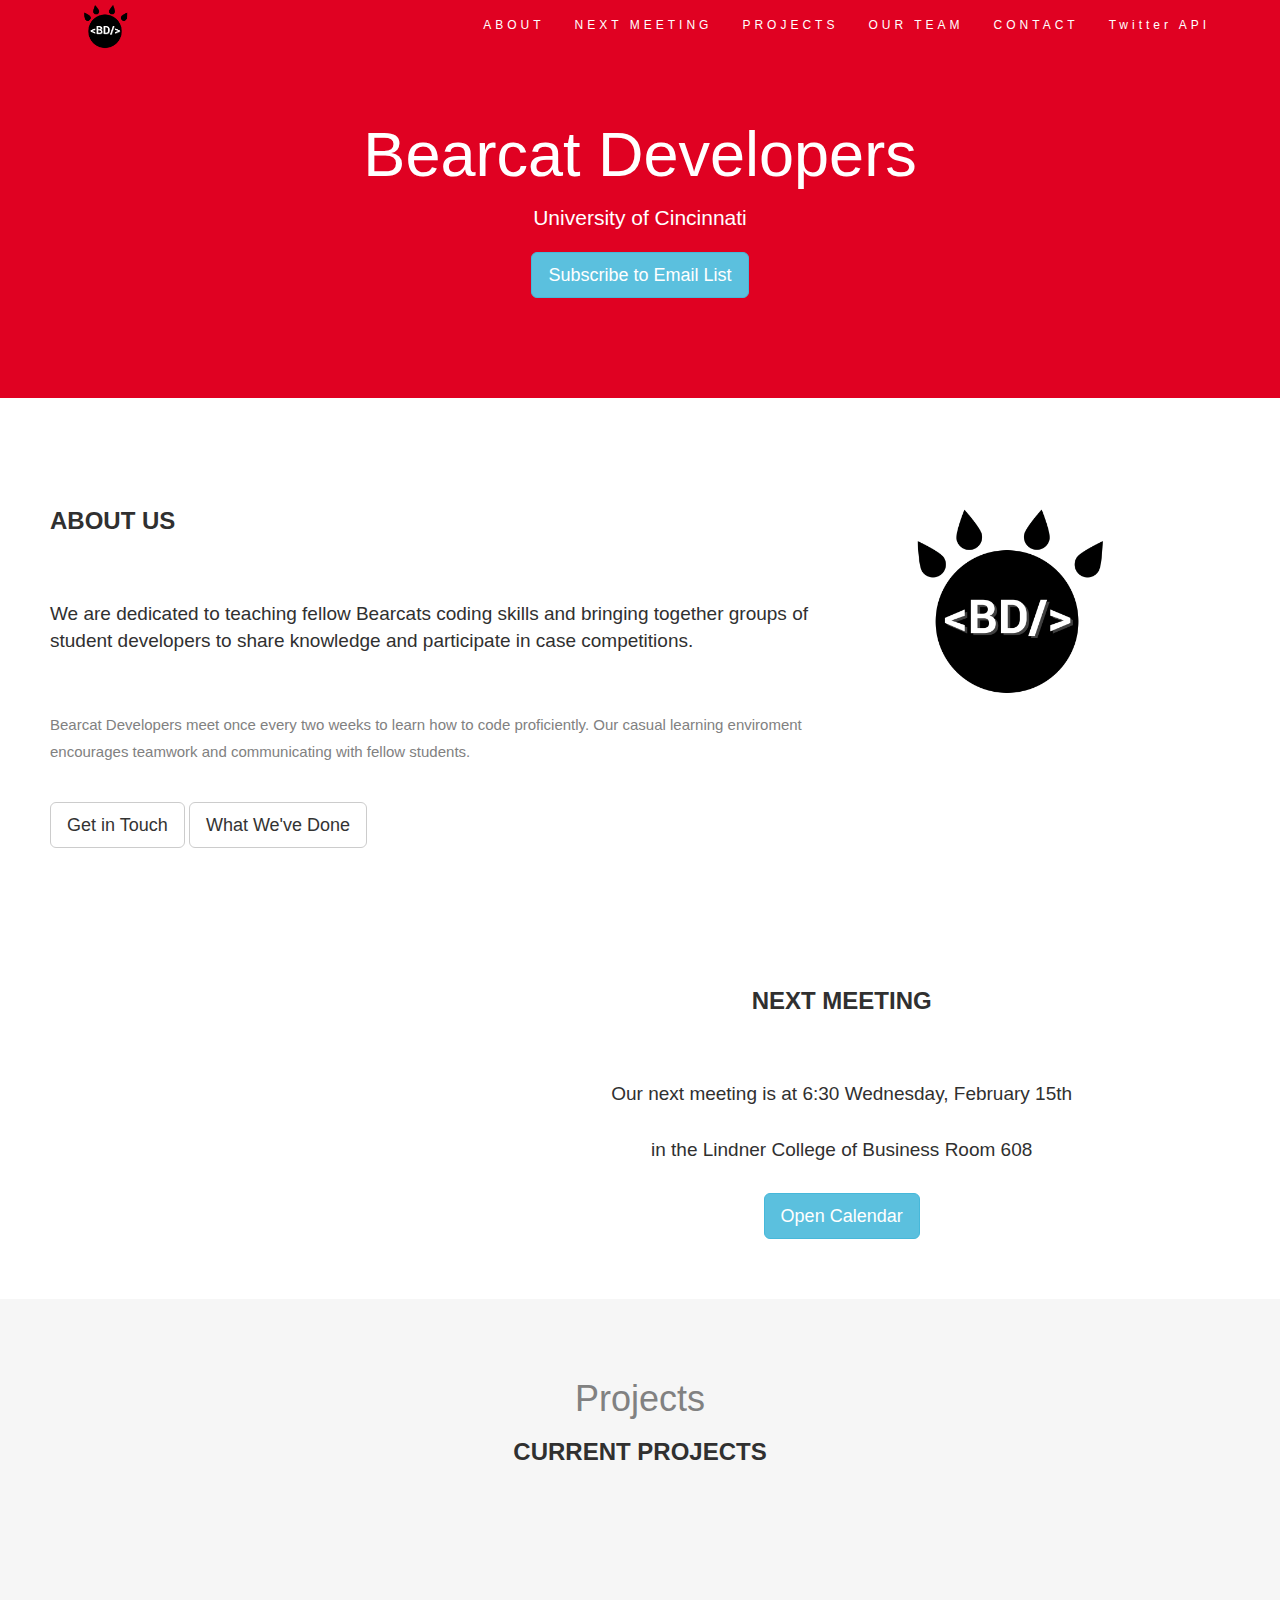
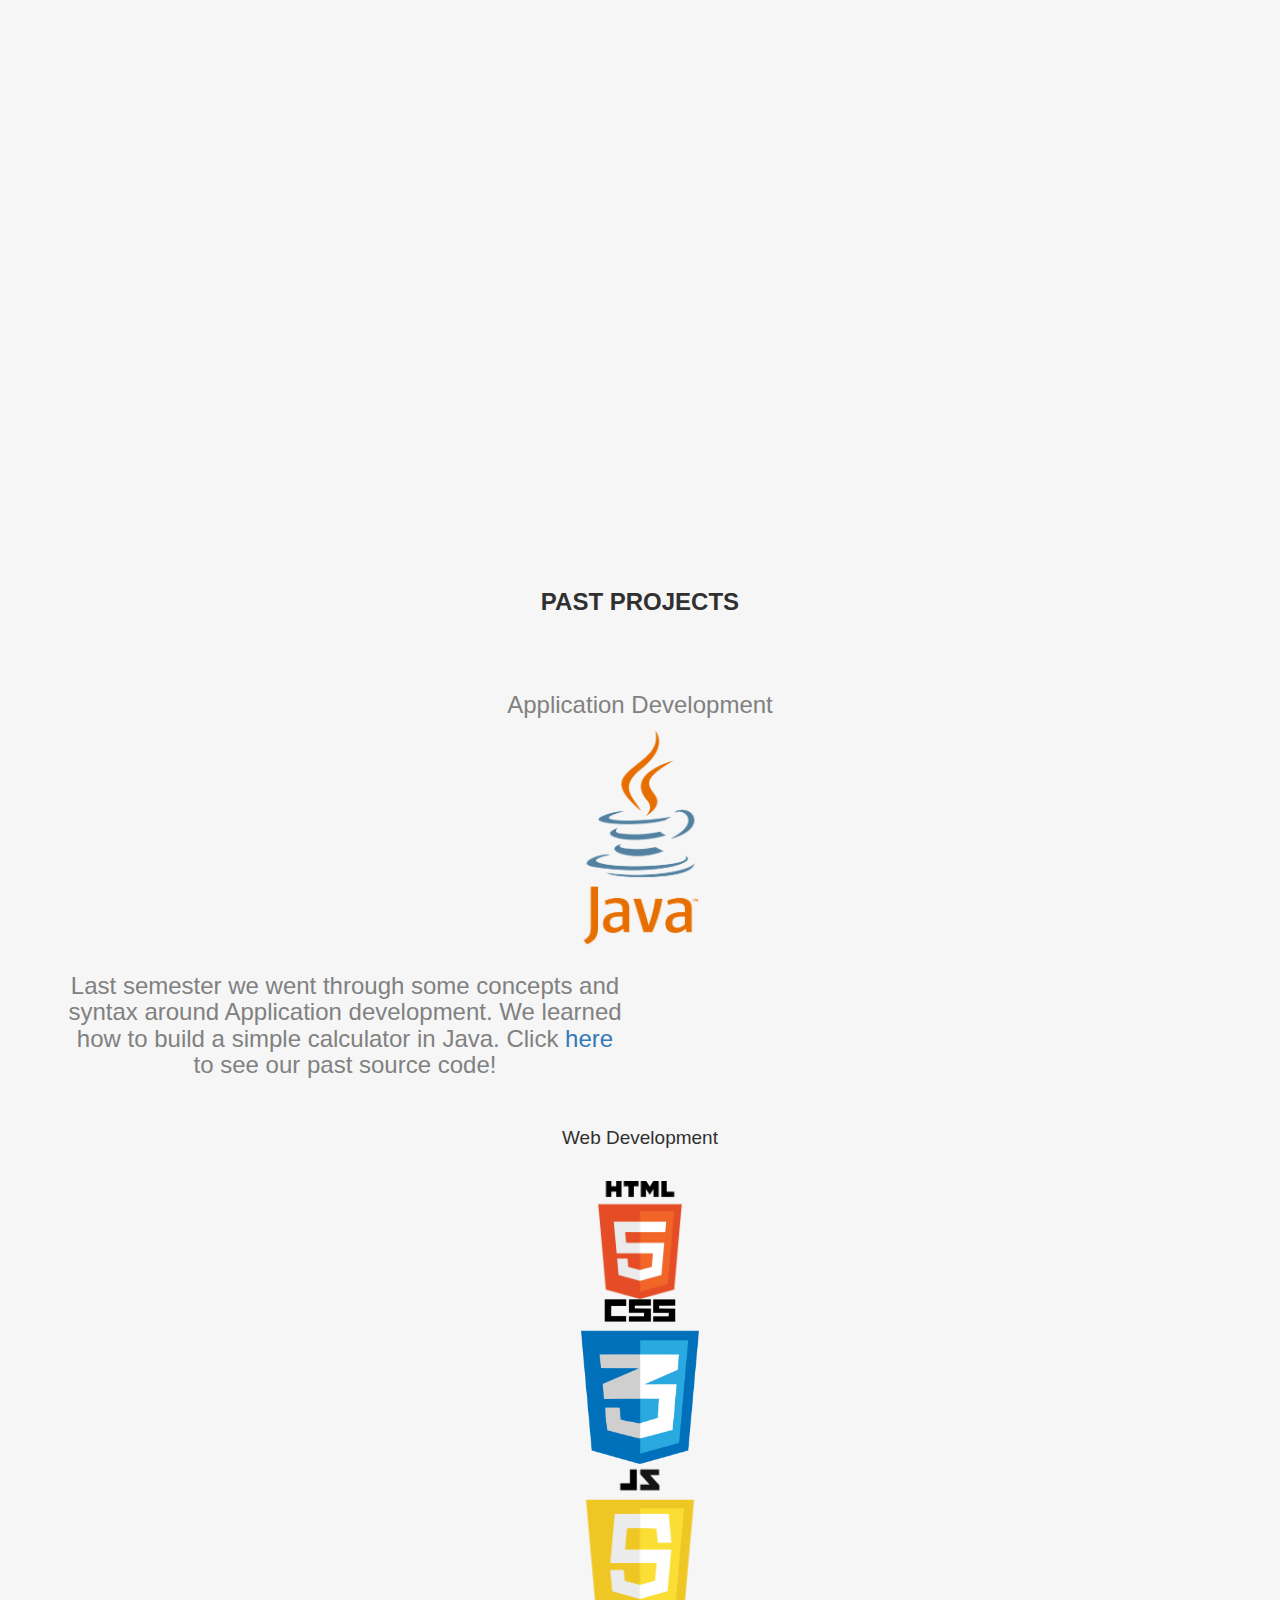
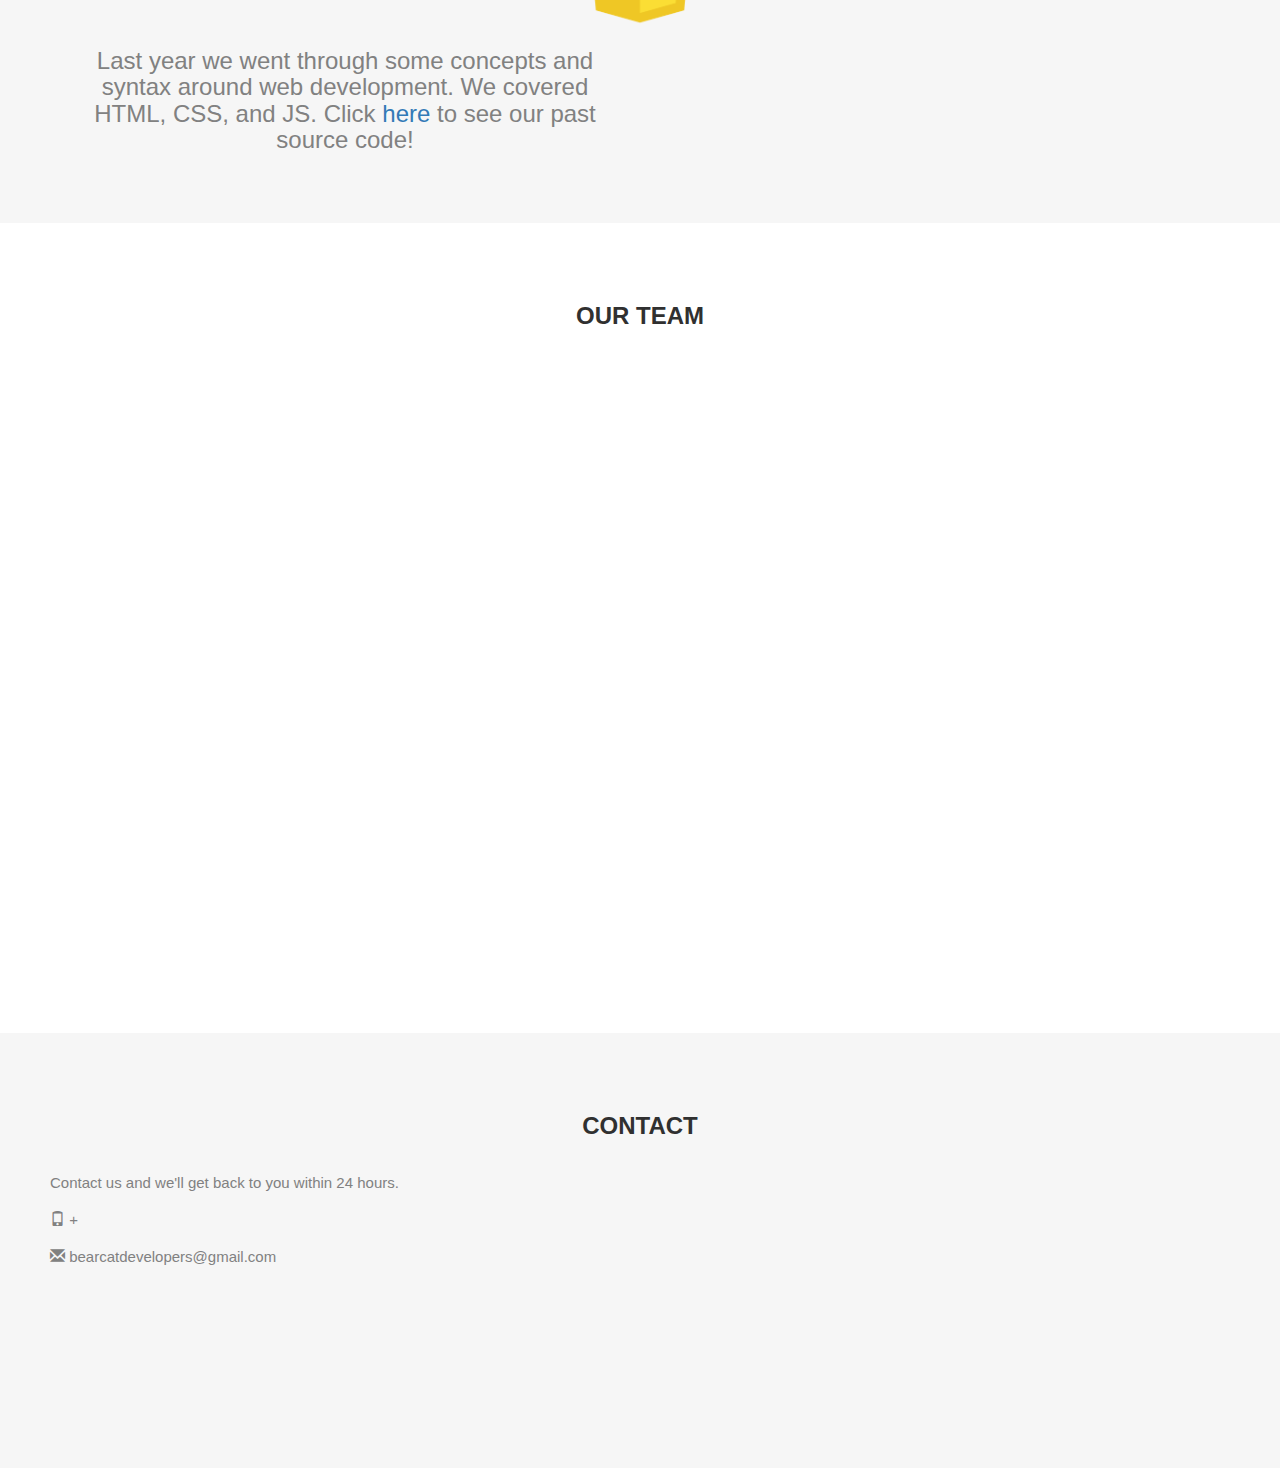
<file: index.html>
<!DOCTYPE html>
<html lang="en">
<!-- Header-->
<head>
  <title>Bearcat Developers</title>
  <meta charset="utf-8">
  <meta name="viewport" content="width=device-width, initial-scale=1">
  <link href="css/bootstrap.min.css" rel="stylesheet">
  <link href="css/styles.css" rel="stylesheet">
  <!--<link href="https://fonts.googleapis.com/css?family=Montserrat" rel="stylesheet" type="text/css">
  <link href="https://fonts.googleapis.com/css?family=Lato" rel="stylesheet" type="text/css">-->
  <script src="https://ajax.googleapis.com/ajax/libs/jquery/1.12.4/jquery.min.js"></script>
  <script src="js/bootstrap.min.js"></script>
</head>

<!--Body-->

<body id="myPage" data-spy="scroll" data-target=".navbar" data-offset="60">

  <nav class="navbar navbar-default navbar-fixed-top">
    <div class="container">
      <div class="navbar-header">
        <button type="button" class="navbar-toggle" data-toggle="collapse" data-target="#myNavbar">
          <span class="icon-bar"></span>
          <span class="icon-bar"></span>
          <span class="icon-bar"></span>
        </button>
        <img src="resources/Logo1.png" class="logo img-responsive">
      </div>
      <div class="collapse navbar-collapse" id="myNavbar">
        <ul class="nav navbar-nav navbar-right">
          <li><a href="#about">ABOUT</a></li>
          <li><a href="#next_meeting">NEXT MEETING</a></li>
          <li><a href="#projects">PROJECTS</a></li>
          <li><a href="#our_team">OUR TEAM</a></li>
          <li><a href="#contact">CONTACT</a></li>
          <li><a href="twitter_api.html">Twitter API</a></li>
        </ul>
      </div>
    </div>
  </nav>


  <!--Jumbotron-->
  <div class="jumbotron text-center">
    <h1>Bearcat Developers</h1>
    <p>University of Cincinnati</p>
    <!-- Trigger the modal with a button -->
    <a href="https://docs.google.com/forms/d/e/1FAIpQLSf_syACPoYLeSM4VJbrx-HLSyURkUSjMyy7vHwqHb1D4p5wAA/viewform" target="_blank" ><button type="button" class="btn btn-info btn-lg">Subscribe to Email List</button></a>

  </div>

  <!-- Container (About Section) -->
  <div id="about" class="container-fluid">
    <div class="row">
      <div class="col-sm-8">
        <h2>ABOUT US</h2><br>
        <h4>We are dedicated to teaching fellow Bearcats coding skills and bringing together groups of student developers to share knowledge and participate in case competitions.</h4><br>
        <p>Bearcat Developers meet once every two weeks to learn how to code proficiently. Our casual learning enviroment encourages teamwork and communicating with fellow students. </p>
        <br><button class="btn btn-default btn-lg">Get in Touch</button>
        <button class="btn btn-default btn-lg">What We've Done</button>
      </div>
      <div class="col-sm-4">
        <img src="resources/Logo1.png" class="logo2">
      </div>
    </div>
  </div>

  <!-- Container (Services Section) -->
  <div id="next_meeting" class="container-fluid text-center">
    <div class="row">
      <div class="col-sm-4">
        <span class="glyphicon glyphicon-globe logo slideanim"></span>
      </div>
      <div class="col-sm-8">
        <h2>NEXT MEETING</h2><br>
        <!--<h4>We will be on MainStreet August 21st for the UC Club Fair. Please come by ask questions and sign up!</h4>-->
        <h4>Our next meeting is at 6:30 Wednesday, February 15th</h4>
        <h4>in the Lindner College of Business Room 608</h4>
        <p></p>

        <!-- Trigger the modal with a button -->
        <button type="button" class="btn btn-info btn-lg" data-toggle="modal" data-target="#myModal">Open Calendar</button>

        <!-- Modal -->
        <div id="myModal" class="modal fade" role="dialog">
          <div class="modal-dialog">

            <!-- Modal content-->
            <div class="modal-content">
              <div class="modal-header">
                <button type="button" class="close" data-dismiss="modal">&times;</button>
              </div>
              <div class="modal-body">
                <iframe src="https://calendar.google.com/calendar/embed?src=9j3r1ikevdj9kdmbabj057e3co%40group.calendar.google.com&ctz=America/New_York" style="border: 0" width="500" height="300" frameborder="0" scrolling="no"></iframe>
              </div>
              <div class="modal-footer">
                <button type="button" class="btn btn-default" data-dismiss="modal">Close</button>
              </div>
            </div>
          </div>
        </div>
      </div>
    </div>
  </div>

  <!-- Container (Projects Section) -->
  <div id="projects" class="container-fluid text-center bg-grey">
    <h1>Projects</h2>
    <h2 class="text-center">Current Projects</h3>
    <br>
    <div class="row slideanim">
        <h3 class="text-center">Projects in Python</h4>
        <img src="img/python.png" width="20%" class="img-responsive center-block"/>
      <br/>
      <div>
        <div class="col-md-6">
          <h3>This semester we will be working in Python on a variety of projects including automating emails, scraping the web, and using the Twitter API. We collaborate in groups using the program c9, which is free to use. Click <a href="https://c9.io/">here</a> to sign up for an account! If you want to run Python programs on your own, we highly recommend downloading Anaconda, a cross-platform IDE which allows you to write, test, and run your Python code. Follow the link <a href='https://www.continuum.io/downloads'>here</a> to download the latest distribution of Anaconda.</h3>
        </div>
        <br/>
        <br/>
      </div>
    </div>
    <br/>
    <h2 class="text-center">Past Projects</h2>
      <br/>
        <h3 class="text-center">Application Development</h3>
      <div>
        <span class="glyphicon">
          <img src="img/java.png" class="img-responsive center-block" width="10%"/>
        </span>
      </div>
      <div class="col-md-6">
        <h3>Last semester we went through some concepts and syntax around Application development. We learned how to build a simple calculator in Java. Click <a href="https://github.com/BearcatDevelopers">here</a> to see our past source code!</h3>
      </div>
      <br/>
      <br/><br/>
      <br/><br/>
      <br/>
        <h4 class="text-center">Web Development</h4>
      <div class="html_css_pictures">
          <img src="img/html.png" class="img-responsive center-block" width="10%" height="26"/>
          <img src="img/css.png" class="img-responsive center-block" width="10%" height="20"/>
          <img src="img/js.png" class="img-responsive center-block" width="10%" height="20"/>
      </div>
      <div class="col-md-6 center-text">
        <h3>Last year we went through some concepts and syntax around web development. We covered HTML, CSS, and JS. Click <a href="https://github.com/BearcatDevelopers">here</a> to see our past source code!</h3>
      </div>


    </div>

    <div class="col-sm-4">
    </div>

  </div>
  <!-- Container (Our Team Section) -->
  <div id="our_team" class="container-fluid">
    <div class="text-center">
      <h2>OUR TEAM</h2>

    </div>
    <div class="row slideanim">
      <div class="col-sm-4 col-xs-12">
        <div class="panel panel-default text-center">
          <div class="panel-heading">

            <h1>Dan</h1>

            <img src="img/danPro.png" class="glyphicon img-responsive img-center img-cirlce" height="100px" width="100px">

          </div>
          <div class="panel-body">

            <h2>President</h2>
          </div>
          <div class="panel-footer bio">
            <b>Grade:</b> 17th (5th year)
            <br/>
            <b>Major:</b> Information Systems
            <br/>
            <b>Years programming: </b> Three
            <br/>
            <b>Languages I know:</b> Python (my favorite), Ruby, Java, SQL, Javascript, HTML/CSS, R
            <br/>
            <b>What do you do with your free time? </b> <br/>I play competitive Beach Volleyball across the midwest.
            <br/>
            <b>Past work experience: </b>GE Aviation

          </div>
        </div>
      </div>
      <div class="col-sm-4 col-xs-12">
        <div class="panel panel-default text-center">
          <div class="panel-heading">
            <h1>Brian</h1>

            <img src="img/brianPro.png" class="glyphicon img-responsive img-center img-cirlce" height="100px" width="100px">
          </div>
          <div class="panel-body">

            <h2>Vice President of Development</h2>

            <h4></h4>
          </div>
          <div class="panel-footer bio">
            <b>Grade:</b> 4th Year
            <br/>
            <b>Major:</b> Information Systems
            <br/>
            <b>Years programming: </b> Six
            <br/>
            <b>Languages I know:</b> Java, SQL, Javascript, HTML/CSS, Objective-C, Android, C#, XML, Guidewire
            <br />
            <b>Work Experience: </b> Great American Insurance, JH Specialty

          </div>
        </div>
      </div>
      <div class="col-sm-4 col-xs-12">
        <div class="panel panel-default text-center">
          <div class="panel-heading">
            <h1>Kevin</h1>

            <img src="img/kevPro.png" class="glyphicon img-responsive img-center img-cirlce" height="100px" width="100px">
          </div>
          <div class="panel-body">
            <!-- Full title: Vice-President of Research and Development -->
            <h2>Vice President of Research</h2>

          </div>
          <div class="panel-footer bio">
            <b>Grade:</b> 2nd Year
            <br/>
            <b>Major:</b> Industrial Management
            <br/>
            <b>Years programming: </b> Three
            <br/>
            <b>Languages I know:</b> Java, SQL, Javascript, HTML/CSS
            <br />
            <b>Work Experience: </b> GE Aviation, Lindner IT
          </div>
        </div>
      </div>
    </div>
  </div>

  <!-- Container (Contact Section) -->
  <div id="contact" class="container-fluid bg-grey">
    <h2 class="text-center">CONTACT</h2>
    <div class="row">
      <div class="col-sm-5">
        <p>Contact us and we'll get back to you within 24 hours.</p>
        <p><span class="glyphicon glyphicon-phone"></span> +</p>
        <p><span class="glyphicon glyphicon-envelope"></span> bearcatdevelopers@gmail.com</p>
      </div>
      <div class="col-sm-7 slideanim">
        <div class="row">
          <div class="col-sm-6 form-group">
            <input class="form-control" id="name" name="name" placeholder="Name" type="text" required>
          </div>
          <div class="col-sm-6 form-group">
            <input class="form-control" id="email" name="email" placeholder="Email" type="email" required>
          </div>
        </div>
        <textarea class="form-control" id="comments" name="comments" placeholder="Comment" rows="5"></textarea><br>
        <div class="row">
          <div class="col-sm-12 form-group">
            <button class="btn btn-default pull-right" type="submit">Send</button>
          </div>
        </div>
      </div>
    </div>
  </div>

  <script>
  $(document).ready(function(){
    // Add smooth scrolling to all links in navbar + footer link
    $(".navbar a, footer a[href='#myPage']").on('click', function(event) {
      // Make sure this.hash has a value before overriding default behavior
      if (this.hash !== "") {
        // Prevent default anchor click behavior
        event.preventDefault();

        // Store hash
        var hash = this.hash;

        // Using jQuery's animate() method to add smooth page scroll
        // The optional number (900) specifies the number of milliseconds it takes to scroll to the specified area
        $('html, body').animate({
          scrollTop: $(hash).offset().top
        }, 900, function(){

          // Add hash (#) to URL when done scrolling (default click behavior)
          window.location.hash = hash;
        });
      } // End if
    });

    $(window).scroll(function() {
      $(".slideanim").each(function(){
        var pos = $(this).offset().top;

        var winTop = $(window).scrollTop();
        if (pos < winTop + 600) {
          $(this).addClass("slide");
        }
      });
    });
  })
  </script>

</body>
</html>
</file>
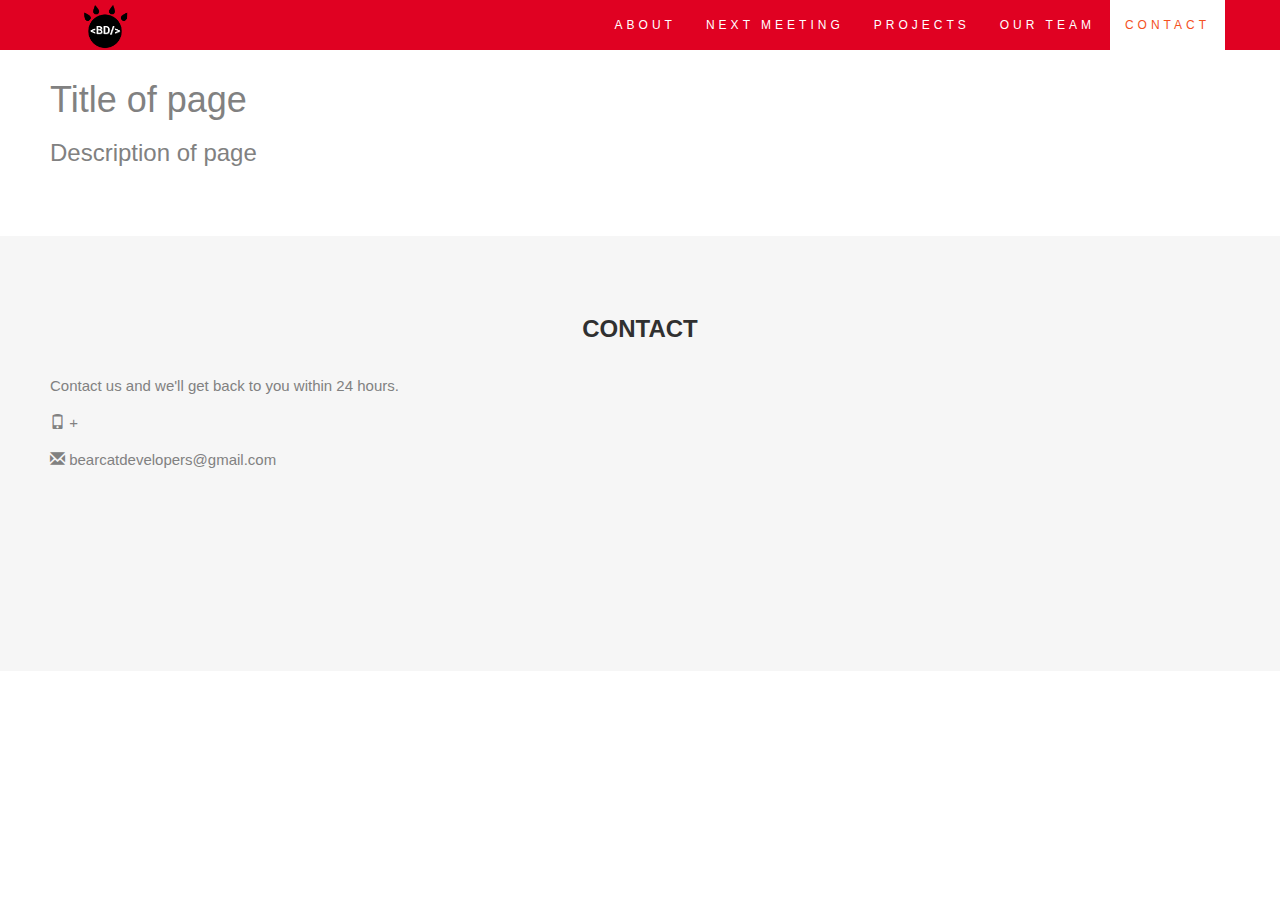
<file: bd_framework.html>
<!Doctype html>
<!-- This is the Bearcat Developers' Base template for all HTML Pages -->
<html lang="en">
<head>
<!--Bootstrap-->
	<title>Framework</title>
	<meta charset="utf-8">
	<meta name="viewport" content="width=device-width, initial-scale=1">
	<link href="css/bootstrap.min.css" rel="stylesheet">
	<link href="css/styles.css" rel="stylesheet">
	<script src="https://ajax.googleapis.com/ajax/libs/jquery/1.12.4/jquery.min.js"></script>
	<script src="js/bootstrap.min.js"></script>
</head>



<body id="myPage" data-spy="scroll" data-target=".navbar" data-offset="60">

<!--Navbar-->
<nav class="navbar navbar-default navbar-fixed-top">
  <div class="container">
    <div class="navbar-header">
      <button type="button" class="navbar-toggle" data-toggle="collapse" data-target="#myNavbar">
        <span class="icon-bar"></span>
        <span class="icon-bar"></span>
        <span class="icon-bar"></span>
      </button>
      <img src="resources/Logo1.png" class="logo">
    </div>
    <div class="collapse navbar-collapse" id="myNavbar">
      <ul class="nav navbar-nav navbar-right">
        <li><a href="#about">ABOUT</a></li>
        <li><a href="#next_meeting">NEXT MEETING</a></li>
        <li><a href="#projects">PROJECTS</a></li>
        <li><a href="#our_team">OUR TEAM</a></li>
        <li><a href="#contact">CONTACT</a></li>
      </ul>
    </div>
  </div>
</nav>

<!--Body container-->

<div class="container-fluid">
	<h1>Title of page</h1>

	<h3>Description of page</h3>



</div>



<!-- Container (Contact Section) -->
<div id="contact" class="container-fluid bg-grey">
  <h2 class="text-center">CONTACT</h2>
  <div class="row">
    <div class="col-sm-5">
      <p>Contact us and we'll get back to you within 24 hours.</p>
      <p><span class="glyphicon glyphicon-phone"></span> +</p>
      <p><span class="glyphicon glyphicon-envelope"></span> bearcatdevelopers@gmail.com</p>
    </div>
    <div class="col-sm-7 slideanim">
      <div class="row">
        <div class="col-sm-6 form-group">
          <input class="form-control" id="name" name="name" placeholder="Name" type="text" required>
        </div>
        <div class="col-sm-6 form-group">
          <input class="form-control" id="email" name="email" placeholder="Email" type="email" required>
        </div>
      </div>
      <textarea class="form-control" id="comments" name="comments" placeholder="Comment" rows="5"></textarea><br>
      <div class="row">
        <div class="col-sm-12 form-group">
          <button class="btn btn-default pull-right" type="submit">Send</button>
        </div>
      </div>
    </div>
  </div>
</div>

<script>
$(document).ready(function(){
  // Add smooth scrolling to all links in navbar + footer link
  $(".navbar a, footer a[href='#myPage']").on('click', function(event) {
    // Make sure this.hash has a value before overriding default behavior
    if (this.hash !== "") {
      // Prevent default anchor click behavior
      event.preventDefault();

      // Store hash
      var hash = this.hash;

      // Using jQuery's animate() method to add smooth page scroll
      // The optional number (900) specifies the number of milliseconds it takes to scroll to the specified area
      $('html, body').animate({
        scrollTop: $(hash).offset().top
      }, 900, function(){

        // Add hash (#) to URL when done scrolling (default click behavior)
        window.location.hash = hash;
      });
    } // End if
  });

  $(window).scroll(function() {
    $(".slideanim").each(function(){
      var pos = $(this).offset().top;

      var winTop = $(window).scrollTop();
        if (pos < winTop + 600) {
          $(this).addClass("slide");
        }
    });
  });
})
</script>

</body>
</html>
</file>
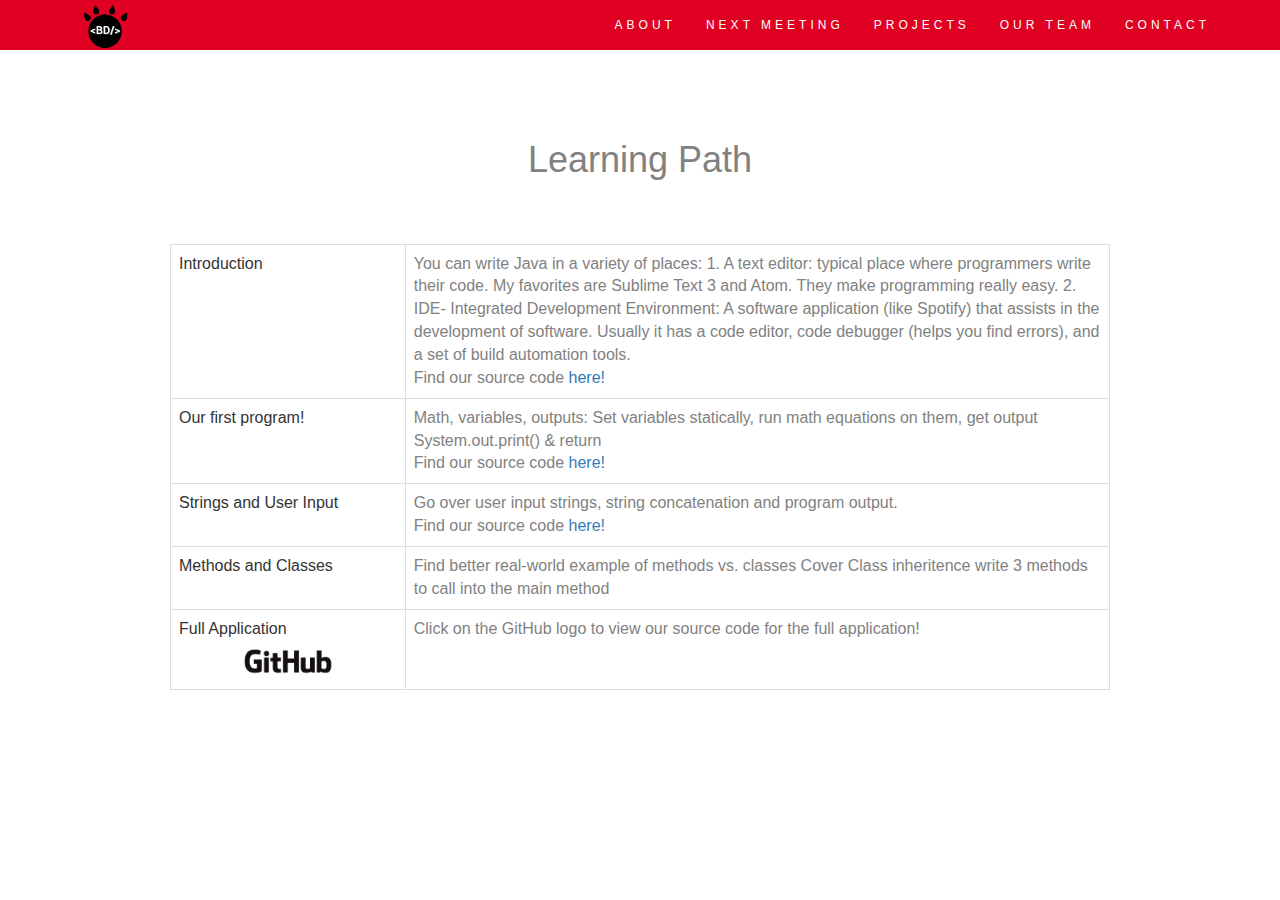
<file: roadmap.html>
<html class="container">
	<head> 
		<title>Roadmap</title>
		<meta charset="utf-8">
    	<meta name="viewport" content="width=device-width, initial-scale=1">
    	<link href="css/bootstrap.min.css" rel="stylesheet">
    	<link href="css/styles.css" rel="stylesheet">
		<script src="https://ajax.googleapis.com/ajax/libs/jquery/1.12.4/jquery.min.js"></script>
  		<script src="js/bootstrap.min.js"></script>
	</head>
<!--Body-->
	<body class="container-fluid" id="Roadmap" data-spy="scroll" data-target=".navbar" data-offset="60">
		<!--Nav bar-->
		<nav class="navbar navbar-default navbar-fixed-top">
		  <div class="container">
		    <div class="navbar-header">
		      <button type="button" class="navbar-toggle" data-toggle="collapse" data-target="#myNavbar">
		        <span class="icon-bar"></span>
		        <span class="icon-bar"></span>
		        <span class="icon-bar"></span>
		      </button>
		    	<a href="index.html">
		    		<img src="resources/Logo1.png" class="logo img-responsive"/>
		      	</a>
		    </div>
		    <div class="collapse navbar-collapse" id="myNavbar">
		      <ul class="nav navbar-nav navbar-right">
		        <li><a href="#about">ABOUT</a></li>
		        <li><a href="#next_meeting">NEXT MEETING</a></li>
		        <li><a href="#projects">PROJECTS</a></li>
		        <li><a href="#our_team">OUR TEAM</a></li>
		        <li><a href="#contact">CONTACT</a></li>
		      </ul>
		    </div>
		  </div>
		</nav>
		<!-- Body content -->
		<!--<img class="img-responsive roadmap_image" src="img/roadmap.png"/>-->
			<div class="container-fluid">
				<div class="row">
					<!--<img class="img-responsive col-md-3 roadmap_image" src="img/roadmap.png"/>-->
					<h1 class="text-center col-md-offset-3 col-md-6">Learning Path</h1>
				</div>
				<br/>
				<br/>
				<table class="table table-bordered">
					<tbody>
						<tr>
							<td class="col-md-3 roadmap_title">Introduction</td>
							<td class="col-md-9">You can write Java in a variety of places: 
								1. A text editor: typical place where programmers write their code. My favorites are Sublime Text 3 and Atom. They make programming really easy. 
								2. IDE- Integrated Development Environment: A software application (like Spotify) that assists in the development of software. Usually it has a code editor, code debugger (helps you find errors), and a set of build automation tools.
								<br/>
								Find our source code <a href="">here!</a>
								</td>
						</tr>
						<tr>
							<td class="col-md-3 roadmap_title">
								Our first program!
							</td>
							<td class="col-md-9">
								Math, variables, outputs: 
							Set variables statically, run math equations on them, get output
							System.out.print() & return
							<br/>
							Find our source code <a href="https://github.com/BearcatDevelopers/Java_Development/blob/master/College_Budget_App/src/Java_examples.java">here!</a>
							</td>
						</tr>
						<tr>
							<td class="col-md-3 roadmap_title">
									Strings and User Input
							</td>
							<td class="col-md-9">
								Go over user input
							strings, string concatenation and program output. 
							<br/>
							Find our source code <a href="https://github.com/BearcatDevelopers/Java_Development/blob/master/College_Budget_App/src/String_example.java">here!</a>
							</td>
						</tr>	
						<tr>
							<td class="col-md-3 roadmap_title">
								Methods and Classes
							</td>
							<td class="col-md-9">
								Find better real-world example of methods vs. classes
							Cover Class inheritence
							write 3 methods to call into the main method
							<br/>
							<!--Find our source code <a href="">here!</a>-->
							</td>
						</tr>
						<tr>
							<td class="col-md-3 roadmap_title">
							Full Application
							<br/>

							<a class="pull-center" href="https://github.com/BearcatDevelopers/Java_Development/tree/master/College_Budget_App"><img src="img/GitHub_Logo.png" class="glyphicon img-responsive img-center" height="100px" width="100px"></a>
							</td>
							<td class="col-md-9 container">
							Click on the GitHub logo to view our source code for the full application! 

					</tbody>
				</table>
				<br/>
			</div>
		
</body>
<!-- Goal: Create a roadmap of the syllabus, what the concepts we are covering will look like, etc. 

Way to get after it: Modularize each line item on the syllabus, add in text & images

Maybe write this as a table? Four columns: Image, title, description, source code

If image is faded, we haven't done it yet. If image is full color, we have completed it already. -->



</html>
</file>
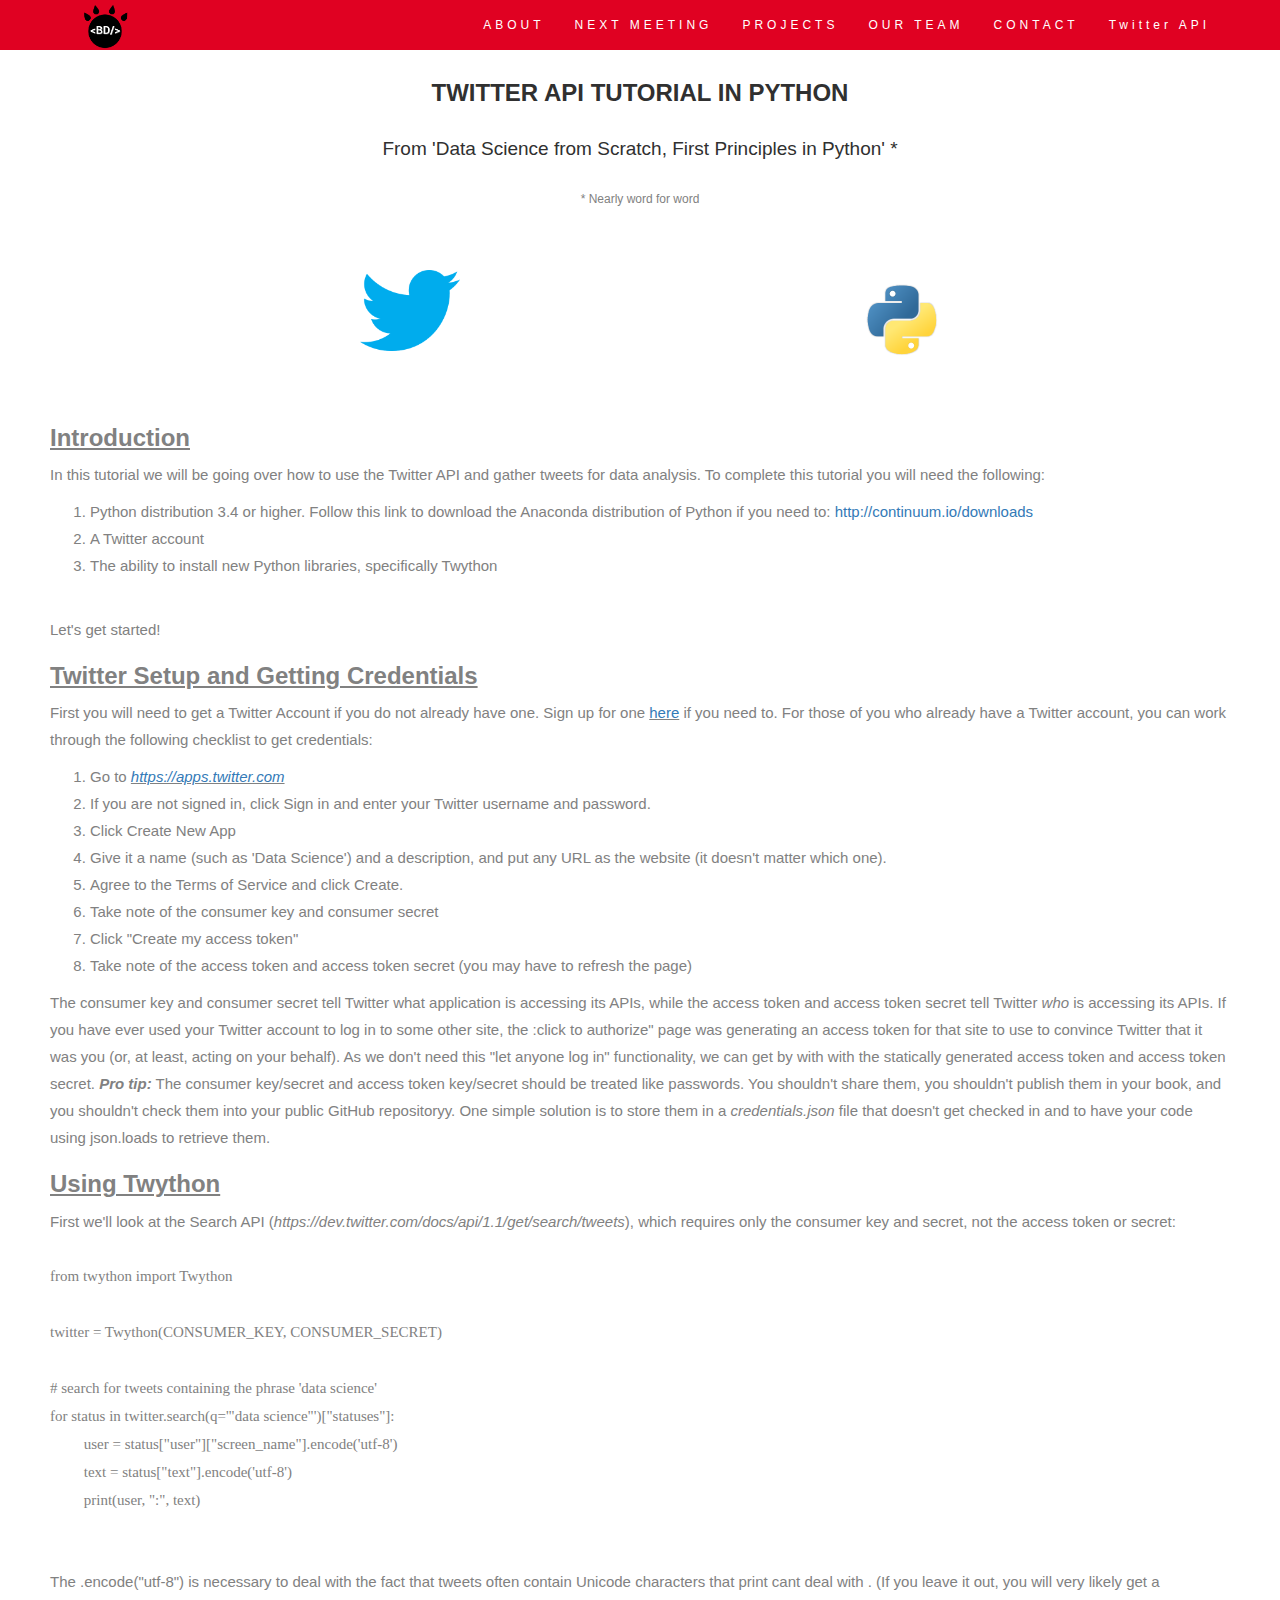
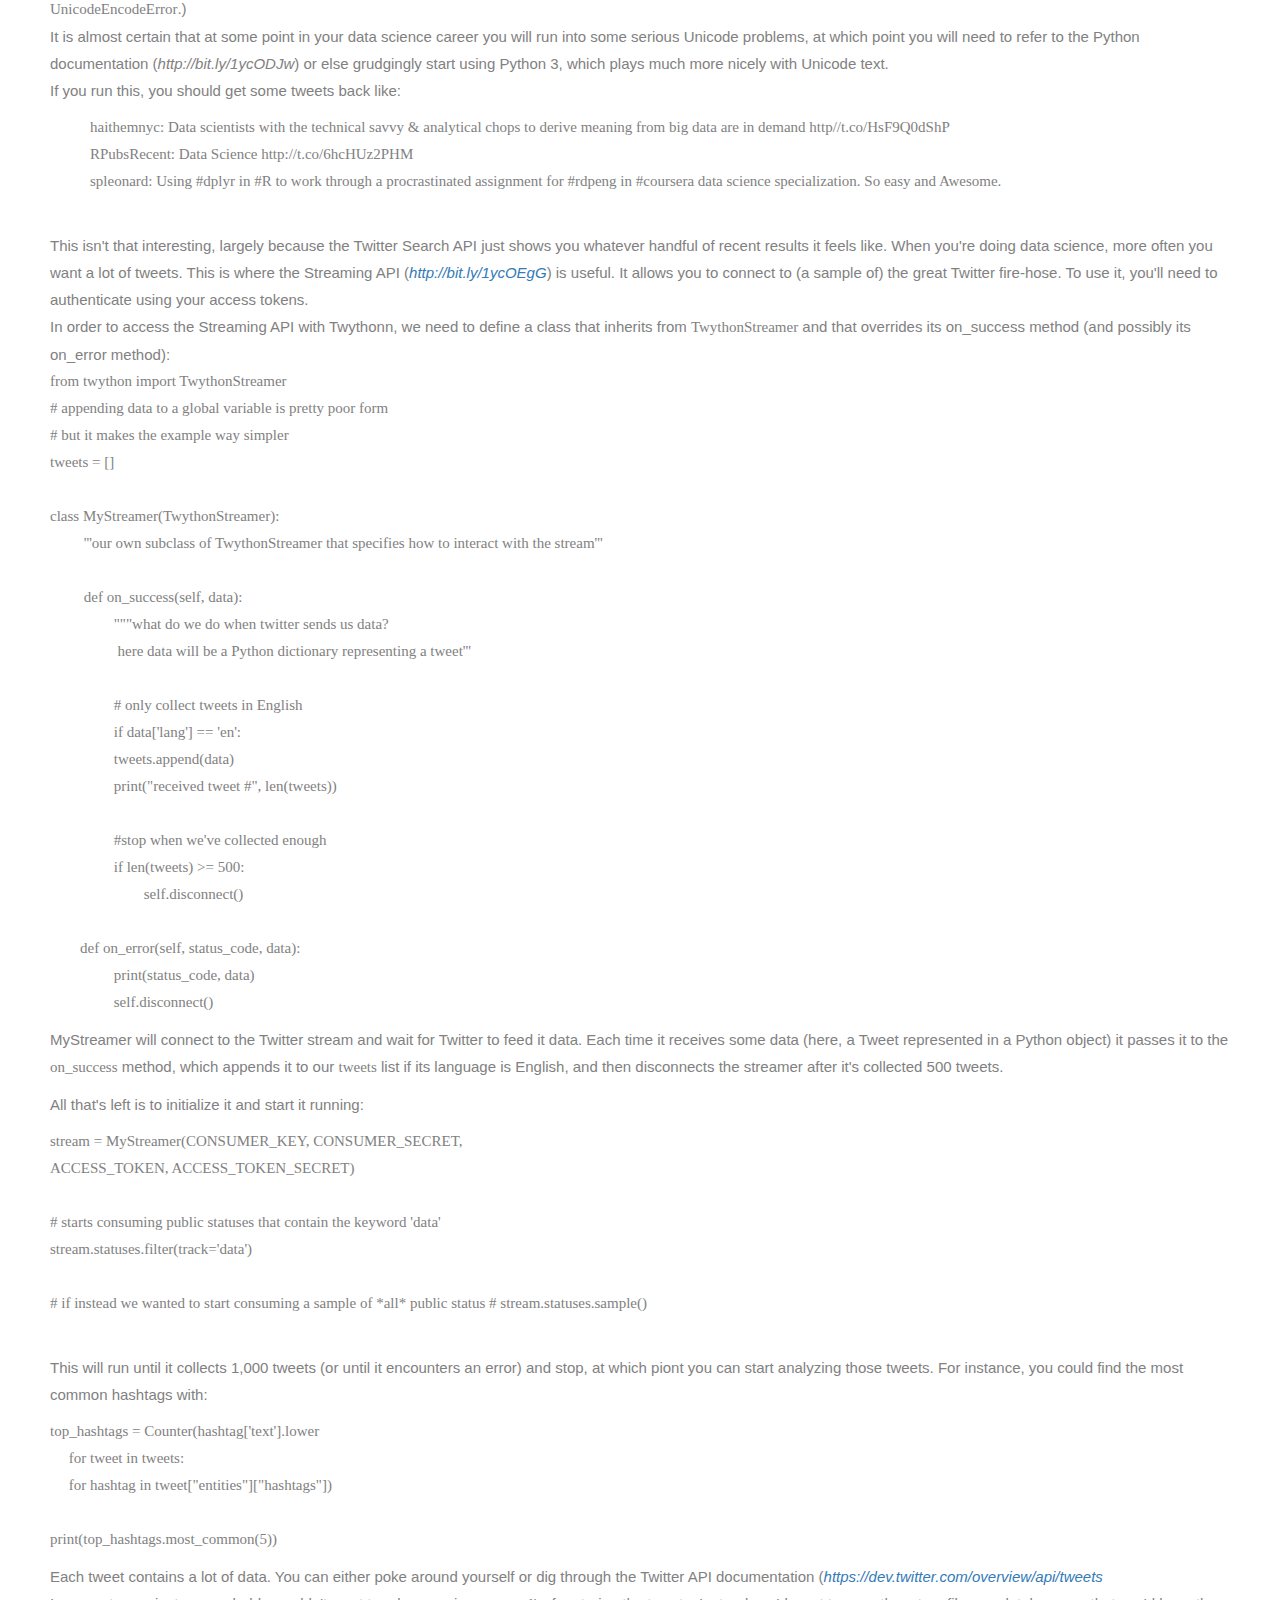
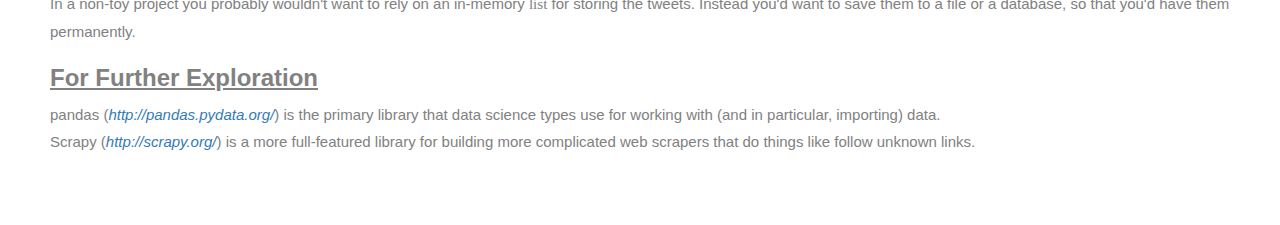
<file: twitter_api.html>
<!DOCTYPE html>
<html lang="en">
<!-- Header-->
<head>
  <title>Twitter API Tutorial</title>
  <meta charset="utf-8">
  <meta name="viewport" content="width=device-width, initial-scale=1">
  <link href="css/bootstrap.min.css" rel="stylesheet">
  <link href="css/styles.css" rel="stylesheet">
  <!--<link href="https://fonts.googleapis.com/css?family=Montserrat" rel="stylesheet" type="text/css">
  <link href="https://fonts.googleapis.com/css?family=Lato" rel="stylesheet" type="text/css">-->
  <script src="https://ajax.googleapis.com/ajax/libs/jquery/1.12.4/jquery.min.js"></script>
  <script src="js/bootstrap.min.js"></script>
</head>

<body id="myPage" data-spy="scroll" data-target=".navbar" data-offset="60">

<nav class="navbar navbar-default navbar-fixed-top">
  <div class="container">
    <div class="navbar-header">
      <button type="button" class="navbar-toggle" data-toggle="collapse" data-target="#myNavbar">
        <span class="icon-bar"></span>
        <span class="icon-bar"></span>
        <span class="icon-bar"></span>
      </button>
      <img src="resources/Logo1.png" class="logo img-responsive">
    </div>
    <div class="collapse navbar-collapse" id="myNavbar">
      <ul class="nav navbar-nav navbar-right">
        <li><a href="index.html">ABOUT</a></li>
        <li><a href="index.html">NEXT MEETING</a></li>
        <li><a href="index.html">PROJECTS</a></li>
        <li><a href="index.html">OUR TEAM</a></li>
        <li><a href="index.html">CONTACT</a></li>
        <li><a href="twitter_api_tut.html">Twitter API</a></li>
      </ul>
    </div>
  </div>
</nav>

<div class='tutorial container-fluid '>
	<h2 class='text-center'> Twitter API Tutorial in Python </h2>
	<h4 class='text-center'> From 'Data Science from Scratch, First Principles in Python' *</h4>
	<h6 class='text-center'>* Nearly word for word</h6>
	<br/>
	<br/>

	<div class="col-md-3"></div>
	 <div class="col-md-5">
        <img src="img/Twitter_Logo.png" class="img-responsive" width="100"height="100"/>
     </div>
     <div class="col-md-4">
        <img src="img/python.png" class="img-responsive" width="100"height="100"/>
     </div>

<br/>
<br/>
<br/>
<br/>
<br/>
	<h3><u><b>Introduction</b></u></h3>
	<p>
		In this tutorial we will be going over how to use the Twitter API and gather tweets for data analysis.

		To complete this tutorial you will need the following: 
		<ol>
			<li>Python distribution 3.4 or higher. Follow this link to download the Anaconda distribution of Python if you need to: <a href='http://continuum.io/downloads'>http://continuum.io/downloads</a></li>
			<li>A Twitter account</li>
			<li>The ability to install new Python libraries, specifically Twython</li>
		</ol>
		<br/>
		Let's get started!
	</p>

	<h3><u><b>Twitter Setup and Getting Credentials</b></u></h3>
	<p>
		First you will need to get a Twitter Account if you do not already have one. Sign up for one <u><a href='https://twitter.com/'>here</a></u> if you need to. 

		For those of you who already have a Twitter account, you can work through the following checklist to get credentials: 
		<ol>
			<li>Go to <u><a href='https://apps.twitter.com'><i>https://apps.twitter.com</i></a></u></li>
			<li>If you are not signed in, click Sign in and enter your Twitter username and password.</li>
			<li>Click Create New App</li>
			<li>Give it a name (such as 'Data Science') and a description, and put any URL as the website (it doesn't matter which one).</li>
			<li>Agree to the Terms of Service and click Create.</li>
			<li>Take note of the consumer key and consumer secret</li>
			<li>Click "Create my access token"</li>
			<li>Take note of the access token and access token secret (you may have to refresh the page)</li>

		</ol>

		The consumer key and consumer secret tell Twitter what application is accessing its APIs, while the access token and access token secret tell Twitter <i>who</i> is accessing its APIs. If you have ever used your Twitter account to log in to some other site, the :click to authorize" page was generating an access token for that site to use to convince Twitter that it was you (or, at least, acting on your behalf). As we don't need this "let anyone log in" functionality, we can get by with with the statically generated access token and access token secret.

		<b><i>Pro tip:</i></b> The consumer key/secret and access token key/secret should be treated like passwords. You shouldn't share them, you shouldn't publish them in your book, and you shouldn't check them into your public GitHub repositoryy. One simple solution is to store them in a <i>credentials.json</i> file that doesn't get checked in and to have your code using json.loads to retrieve them.
	</p>

	<h3><u><b>Using Twython</b></u></h3>
	<p>
		First we'll look at the Search API (<i>https://dev.twitter.com/docs/api/1.1/get/search/tweets</i>), which requires only the consumer key and secret, not the access token or secret: 
		<br/>
		<br/>
		<span style="font-family: monaco">
			from twython import Twython
			<br/>
			<br/>
			twitter = Twython(CONSUMER_KEY, CONSUMER_SECRET)<br/><br/>
			# search for tweets containing the phrase 'data science'<br/>
			for status in twitter.search(q='"data science"')["statuses"]:<br/>
			&emsp;&emsp;	user = status["user"]["screen_name"].encode('utf-8')<br/>
			&emsp;&emsp;	text = status["text"].encode('utf-8')<br/>
			&emsp;&emsp;	print(user, ":", text)<br/>
			

		</span>
	<br/>
	<br/>
		The .encode("utf-8") is necessary to deal with the fact that tweets often contain Unicode characters that print cant deal with . (If you leave it out, you will very likely get a <span style="font-family: monaco">UnicodeEncodeError</span>.)
<br/>
		It is almost certain that at some point in your data science career you will run into some serious Unicode problems, at which point you will need to refer to the Python documentation (<i>http://bit.ly/1ycODJw</i>) or else grudgingly start using Python 3, which plays much more nicely with Unicode text.
<br/>
		If you run this, you should get some tweets back like:
<br/>
		
			<ul>
				<span style='font-family: monaco'><li>haithemnyc: Data scientists with the technical savvy &amp; analytical chops to derive meaning from big data are in demand http//t.co/HsF9Q0dShP
				</li></span>
				<span style='font-family: monaco'><li>RPubsRecent: Data Science http://t.co/6hcHUz2PHM</li></span>
				<span style='font-family: monaco'><li>spleonard: Using #dplyr in #R to work through a procrastinated assignment for #rdpeng in #coursera data science specialization. So easy and Awesome.</li></span>
			</ul>
		
<br/>
		This isn't that interesting, largely because the Twitter Search API just shows you whatever handful of recent results it feels like. When you're doing data science, more often you want a lot of tweets. This is where the Streaming API (<a href="http://bit.ly/1ycOEgG"><i>http://bit.ly/1ycOEgG</i></a>) is useful. It allows you to connect to (a sample of) the great Twitter fire-hose. To use it, you'll need to authenticate using your access tokens. 
<br/>
		In order to access the Streaming API with Twythonn, we need to define a class that inherits from <span style="font-family: monaco">TwythonStreamer</span> and that overrides its on_success method (and possibly its on_error method):

		<div style="font-family: monaco">
			from twython import TwythonStreamer<br/>

			# appending data to a global variable is pretty poor form<br/>
			# but it makes the example way simpler<br/>
			tweets = []<br/>
			<br/>
			class MyStreamer(TwythonStreamer):<br/>
			&emsp;&emsp;	'''our own subclass of TwythonStreamer that specifies how to interact with the stream'''<br/>
				<br/>
			&emsp;&emsp;	def on_success(self, data):<br/>
				&emsp;&emsp;&emsp;&emsp;	"""what do we do when twitter sends us data?<br/>
				&emsp;&emsp; &emsp;&emsp; here data will be a Python dictionary representing a tweet'''<br/>
					<br/>
				&emsp;&emsp;&emsp;&emsp;	# only collect tweets in English<br/>
				&emsp;&emsp;&emsp;&emsp;	if data['lang'] == 'en':<br/>
				&emsp;&emsp;&emsp;&emsp;		tweets.append(data)<br/>
				&emsp;&emsp;&emsp;&emsp;		print("received tweet #", len(tweets))<br/>
					<br/>
				&emsp;&emsp;&emsp;&emsp;	#stop when we've collected enough<br/>
				&emsp;&emsp;&emsp;&emsp;	if len(tweets) >= 500:<br/>
				&emsp;&emsp;&emsp;&emsp;&emsp;&emsp;		self.disconnect()<br/>
					<br/>
			&emsp;&emsp;def on_error(self, status_code, data):<br/>
			&emsp;&emsp;&emsp;&emsp;	print(status_code, data)<br/>
			&emsp;&emsp;&emsp;&emsp;	self.disconnect()<br/>
		</div>
	</p>

	<p>
		MyStreamer will connect to the Twitter stream and wait for Twitter to feed it data. Each time it receives some data (here, a Tweet represented in a Python object) it passes it to the <span style="font-family: monaco">on_success</span> method, which appends it to our <span style="font-family: monaco">tweets</span> list if its language is English, and then disconnects the streamer after it's collected 500 tweets.
	</p>

	<p>
		All that's left is to initialize it and start it running:

		<div style="font-family: monaco">
			stream = MyStreamer(CONSUMER_KEY, CONSUMER_SECRET, <br/> ACCESS_TOKEN, ACCESS_TOKEN_SECRET)<br/>
			<br/>
			# starts consuming public statuses that contain the keyword 'data'<br/>
			stream.statuses.filter(track='data')<br/>
			<br/>
			# if instead we wanted to start consuming a sample of *all* public status
			# stream.statuses.sample()

		</div>
		<br/>
	</p>

	<p>
		This will run until it collects 1,000 tweets (or until it encounters an error) and stop, at which piont you can start analyzing those tweets. For instance, you could find the most common hashtags with: 
		<br/>
		<div style='font-family: monaco'>
			top_hashtags = Counter(hashtag['text'].lower<br/>
			&emsp;	for tweet in tweets:<br/>
			&emsp;	for hashtag in tweet["entities"]["hashtags"])<br/>
			<br/>
			print(top_hashtags.most_common(5))
		</div>
	</p>
	<p>
		Each tweet contains a lot of data. You can either poke around yourself or dig through the Twitter API documentation (<a href='https://dev.twitter.com/overview/api/tweets')><i>https://dev.twitter.com/overview/api/tweets</i></a>
		<br/>
		In a non-toy project you probably wouldn't want to rely on an in-memory <span style='font-family: monaco'>list</span> for storing the tweets. Instead you'd want to save them to a file or a database, so that you'd have them permanently.
	</p>

	<h3><u><b>For Further Exploration</b></u></h3>
	<p>
		pandas (<a href="http://pandas.pydata.org/"><i>http://pandas.pydata.org/</i></a>) is the primary library that data science types use for working with (and in particular, importing) data.
<br/>
		Scrapy (<a href="http://scrapy.org/"><i>http://scrapy.org/</i></a>) is a more full-featured library for building more complicated web scrapers that do things like follow unknown links.
	</p>



</div>



<script>
$(document).ready(function(){
  // Add smooth scrolling to all links in navbar + footer link
  $(".navbar a, footer a[href='#myPage']").on('click', function(event) {
    // Make sure this.hash has a value before overriding default behavior
    if (this.hash !== "") {
      // Prevent default anchor click behavior
      event.preventDefault();

      // Store hash
      var hash = this.hash;

      // Using jQuery's animate() method to add smooth page scroll
      // The optional number (900) specifies the number of milliseconds it takes to scroll to the specified area
      $('html, body').animate({
        scrollTop: $(hash).offset().top
      }, 900, function(){

        // Add hash (#) to URL when done scrolling (default click behavior)
        window.location.hash = hash;
      });
    } // End if
  });

  $(window).scroll(function() {
    $(".slideanim").each(function(){
      var pos = $(this).offset().top;

      var winTop = $(window).scrollTop();
        if (pos < winTop + 600) {
          $(this).addClass("slide");
        }
    });
  });
})
</script>

</body>
</html>
</file>
<file: css/styles.css>
@charset "utf-8";
/* CSS Document */

body {
      font: 400 15px Lato, sans-serif;
      line-height: 1.8;
      color: #818181;
  }
.logo{
	width:70px;
}
.logo2{
	width: 300px;
}
  h2 {
      font-size: 24px;
      text-transform: uppercase;
      color: #303030;
      font-weight: 600;
      margin-bottom: 30px;
  }
  h4 {
      font-size: 19px;
      line-height: 1.375em;
      color: #303030;
      font-weight: 400;
      margin-bottom: 30px;
  }
  .jumbotron {
      background-color: #E00122;
      color: #fff;
      padding: 100px 25px;
      font-family: Montserrat, sans-serif;
  }
  .container-fluid {
      padding: 60px 50px;
  }
  .bg-grey {
      background-color: #f6f6f6;
  }
  .logo-small {
      color: #FF383C;
      font-size: 50px;
  }
  .logo {
      color: #FF383C;
      font-size: 200px;
  }
  .thumbnail {
      padding: 0 0 15px 0;
      border: none;
      border-radius: 0;
  }
  .thumbnail img {
      width: 100%;
      height: 100%;
      margin-bottom: 10px;
  }
  .carousel-control.right, .carousel-control.left {
      background-image: none;
      color: #FF383C;
  }
  .carousel-indicators li {
      border-color: #FF383C;
  }
  .carousel-indicators li.active {
      background-color: #FF383C;
  }
  .item h4 {
      font-size: 19px;
      line-height: 1.375em;
      font-weight: 400;
      font-style: italic;
      margin: 70px 0;
  }
  .item span {
      font-style: normal;
  }
  .panel {
      border: 1px solid #FF383C;
      border-radius:0 !important;
      transition: box-shadow 0.5s;
  }
  .panel:hover {
      box-shadow: 5px 0px 40px rgba(0,0,0, .2);
  }
  .panel-footer .btn:hover {
      border: 1px solid #FF383C;
      background-color: #fff !important;
      color: #FF383C;
  }
  .panel-heading {
      color: #fff !important;
      background-color: #FF0004 !important;
      padding: 25px;
      border-bottom: 1px solid transparent;
      border-top-left-radius: 0px;
      border-top-right-radius: 0px;
      border-bottom-left-radius: 0px;
      border-bottom-right-radius: 0px;
  }
  .panel-footer {
      background-color: white !important;
  }
  .panel-footer h3 {
      font-size: 32px;
  }
  .panel-footer h4 {
      color: #aaa;
      font-size: 14px;
  }
  .panel-footer .btn {
      margin: 15px 0;
      background-color: #FF0004;
      color: #fff;
  }
  .navbar {
      margin-bottom: 0;
      background-color: #E00122;
      z-index: 9999;
      border: 0;
      font-size: 12px !important;
      line-height: 1.42857143 !important;
      letter-spacing: 4px;
      border-radius: 0;
      font-family: Montserrat, sans-serif;
  }
  .navbar li a, .navbar .navbar-brand {
      color: #fff !important;
  }
  .navbar-nav li a:hover, .navbar-nav li.active a {
      color: #f4511e !important;
      background-color: #fff !important;
  }
  .navbar-default .navbar-toggle {
      border-color: transparent;
      color: #fff !important;
  }
  footer .glyphicon {
      font-size: 20px;
      margin-bottom: 20px;
      color: #f4511e;
  }
  .slideanim {visibility:hidden;}
  .slide {
      animation-name: slide;
      -webkit-animation-name: slide;
      animation-duration: 1s;
      -webkit-animation-duration: 1s;
      visibility: visible;
  }
  .html_css_pictures{
    display: inline;
  }
  @keyframes slide {
    0% {
      opacity: 0;
      -webkit-transform: translateY(70%);
    }
    100% {
      opacity: 1;
      -webkit-transform: translateY(0%);
    }
  }
  @-webkit-keyframes slide {
    0% {
      opacity: 0;
      -webkit-transform: translateY(70%);
    }
    100% {
      opacity: 1;
      -webkit-transform: translateY(0%);
    }
  }
  @media screen and (max-width: 768px) {
    .col-sm-4 {
      text-align: center;
      margin: 25px 0;
    }
    .btn-lg {
        width: 100%;
        margin-bottom: 35px;
    }
  }
  @media screen and (max-width: 480px) {
    .logo {
        font-size: 150px;
    }
  }
  .modal {
    top: 50px;
  }
.img-center {
  margin:0 auto;
}

ul li {
  list-style: none;
}

.bio {
  text-align: left;
  margin-left: 0px;

}

.roadmap_title {
  text-align: left;
  vertical-align: text-top;
  color: #333;
}

.m-t-0 {
  margin-top: 0 !important;
}

.roadmap_image {
  background-image: url('img/roadmap.png');
  position: relative;
  opacity: .7;
  height: 150px;
  width: 225px;
}

.roadmap_content {
  text-align: left;
  vertical-align: top;
}

.buffer {
  height: 1px;
}

.project_label {
  text-align: left;
}
</file>
